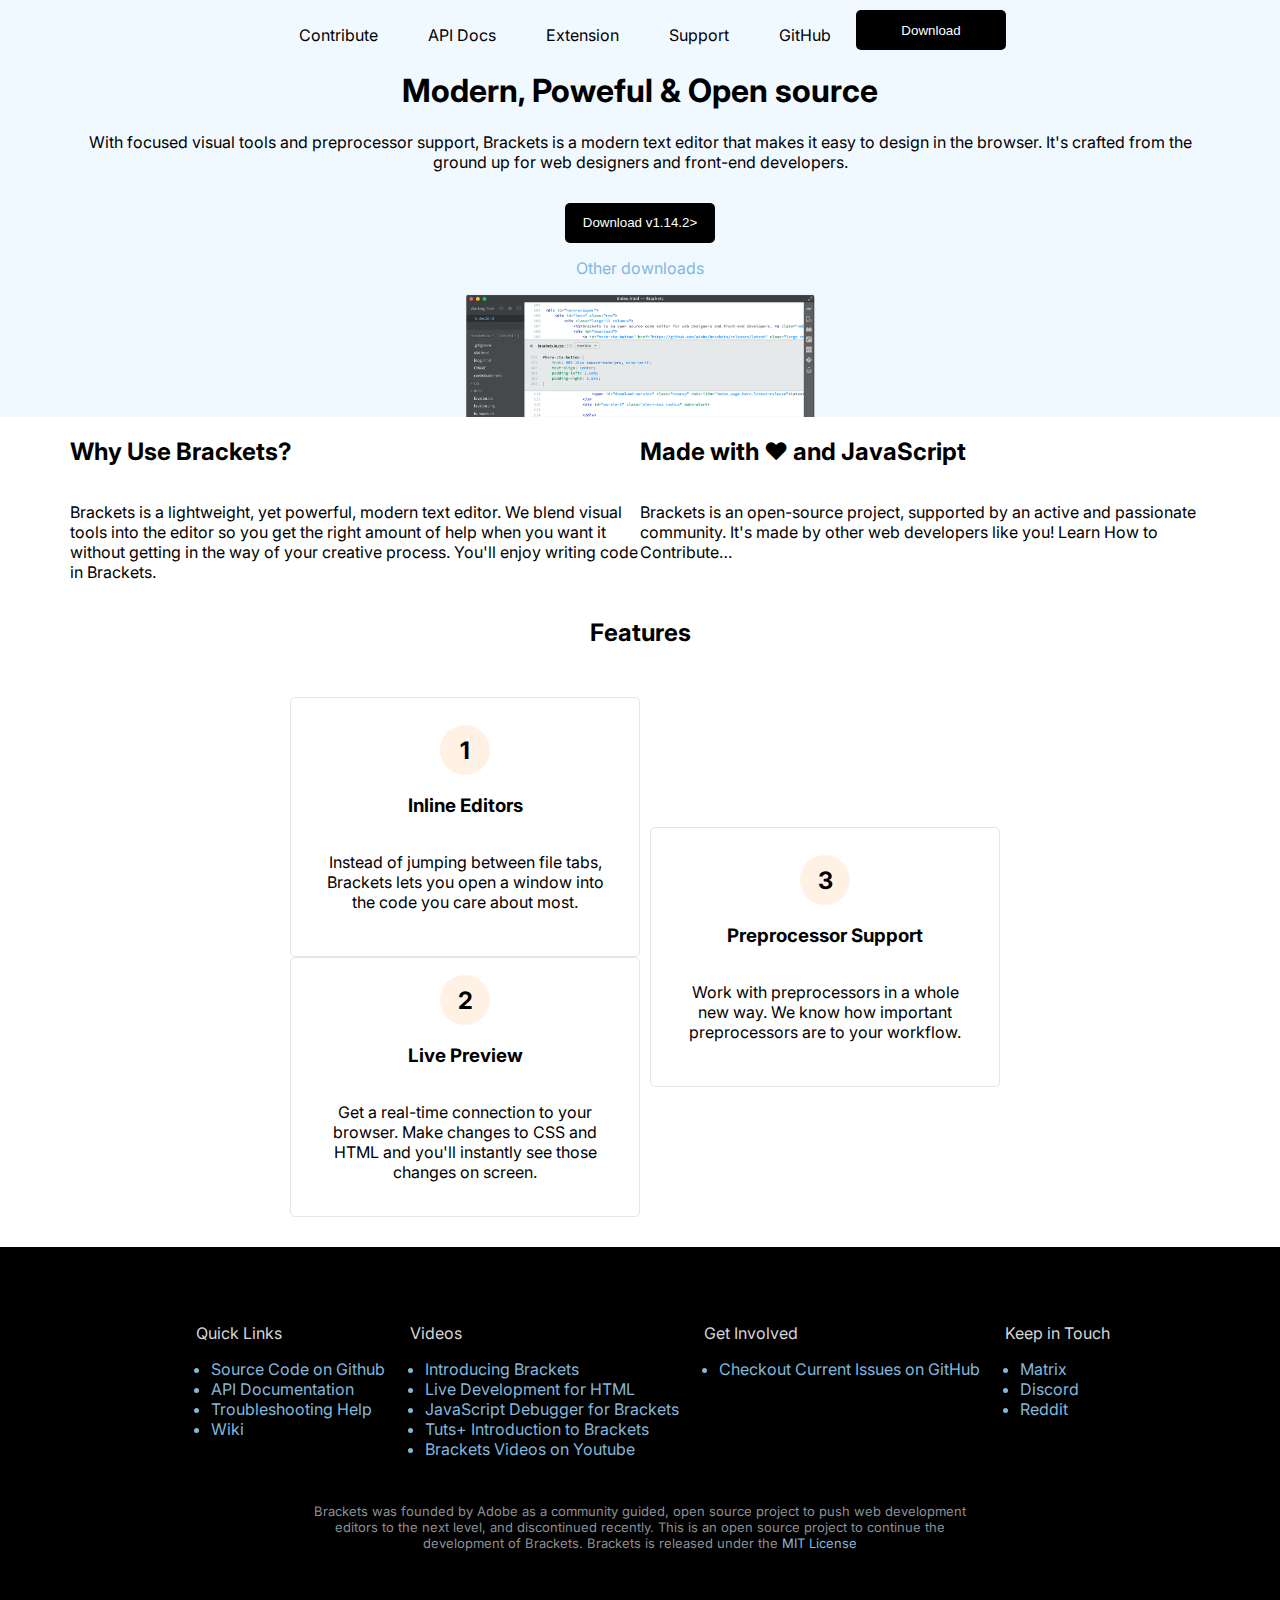
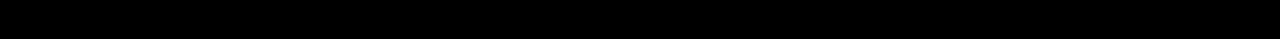
<file: index.html>
<html lang="en">
  <head>
    <meta charset="UTF-8" />
    <meta name="viewport" content="width=device-width, initial-scale=1.0" />
    <title>Brackets-A modern ,open source code editor</title>
    <link rel="stylesheet" href="style.css" />
    <link
      href="https://fonts.googleapis.com/css2?family=Inter:wght@400;600&display=swap"
      rel="stylesheet"
    />
  </head>
  <body>
    <div class="navWrap">
      <div class="navbar">
      <a href="contribute.html">Contribute</a></li>
          <a href="#">API Docs</a></li>
          <a href="#">Extension</a></li>
          <a href="#">Support</a></li>
          <a href="#">GitHub</a></li>
        <button class="navBtn" type="submit">Download</button>
      </div>
  </div>
    <div class="menuWrap">
      <div class="hamburgerMenu">
        <div class="bar1"></div>
        <div class="bar2"></div>
        <div class="bar3"></div>
      </div>
    </div>
      <div class="source">
        <div class="modernSource">
        <h1>Modern, Poweful & Open source</h1>
        <p>
          With focused visual tools and preprocessor support, Brackets is a
          modern text editor that makes it easy to design in the browser. It's
          crafted from the ground up for web designers and front-end developers.
        </p>
      </div>
        <button class="downloadBtn">Download v1.14.2></button>
        <a class="otherDown" href="#">Other downloads</a> 
        <img src="index.png" width="350px" />
       </div>
      <div class="definition">
        <div class="utility"></div>
        <div class="textEditor">
          <div class="visualTools">
        <h2>Why Use Brackets?</h2>
        <p>
          Brackets is a lightweight, yet powerful, modern text editor. We blend
          visual tools into the editor so you get the right amount of help when
          you want it without getting in the way of your creative process.
          You'll enjoy writing code in Brackets.
        </p>
      </div>
      <div class="javaScript">
        <h2>Made with ♥ and JavaScript</h2>
        <p>
          Brackets is an open-source project, supported by an active and
          passionate community. It's made by other web developers like you!
          Learn How to Contribute…
        </p>
      </div>
      </div>
      <div class="featuresHead">
        <h2>Features</h2>
      </div>
        <div class="features">
          <div class="nn">
          <div class="editors">
            <div class="numberCircle">
            <h2>1</h2>
            </div>
            <h3>Inline Editors</h3>
            <p>
              Instead of jumping between file tabs, Brackets lets you open a
              window into the code you care about most.
            </p>
          </div>
          <div class="realTime">
            <div class="numberCircle">
            <h2>2</h2>
            </div>
            <h3>Live Preview</h3>
            <p>
              Get a real-time connection to your browser. Make changes to CSS
              and HTML and you'll instantly see those changes on screen.
            </p>
          </div>
          </div>
          <div class="bb">
          <div class="preprocessor">
            <div class="numberCircle">
            <h2 >3</h2>
          </div>
          <h3>Preprocessor Support</h3>
            <p>
              Work with preprocessors in a whole new way. We know how important
              preprocessors are to your workflow.
            </p>
            </div>
            </div>
          </div>
        </div>
      </div>
    <div id=footer>
      <div class="foot">
        <div class="footerFeatures">
          <div class="linksWrap">
      <p class="links">Quick Links</p>
      <ul>
        <li>Source Code on Github</li>
        <li>API Documentation</li>
        <li>Troubleshooting Help</li>
        <li>Wiki</li>
      </ul>
          </div>
          <div class="videosWrap">
      <p class="videos">Videos</p>
      <ul>
        <li>Introducing Brackets</li>
        <li>Live Development for HTML</li>
        <li>JavaScript Debugger for Brackets</li>
        <li>Tuts+ Introduction to Brackets</li>
        <li>Brackets Videos on Youtube</li>
      </ul>
      </div>
      <div class="involveWrap">
      <p class="involve">Get Involved</p>
      <ul>
        <li>Checkout Current Issues on GitHub</li>
      </ul>
      </div>
      <div class="touchWrap">
      <p class="touch">Keep in Touch</p>
      <ul>
        <li>Matrix</li>
        <li>Discord</li>
        <li>Reddit</li>
      </ul>
      </div>
        </div>
        <div class="footer">
       <p>Brackets was founded by Adobe as a community guided, open source project to push web development editors to the next level, and discontinued recently. This is an open source project to continue the development of Brackets.
Brackets is released under the <a href="#">MIT License</a></p>
      </div>
    </div>
  </div>
  
  </body>
</html>
</file>
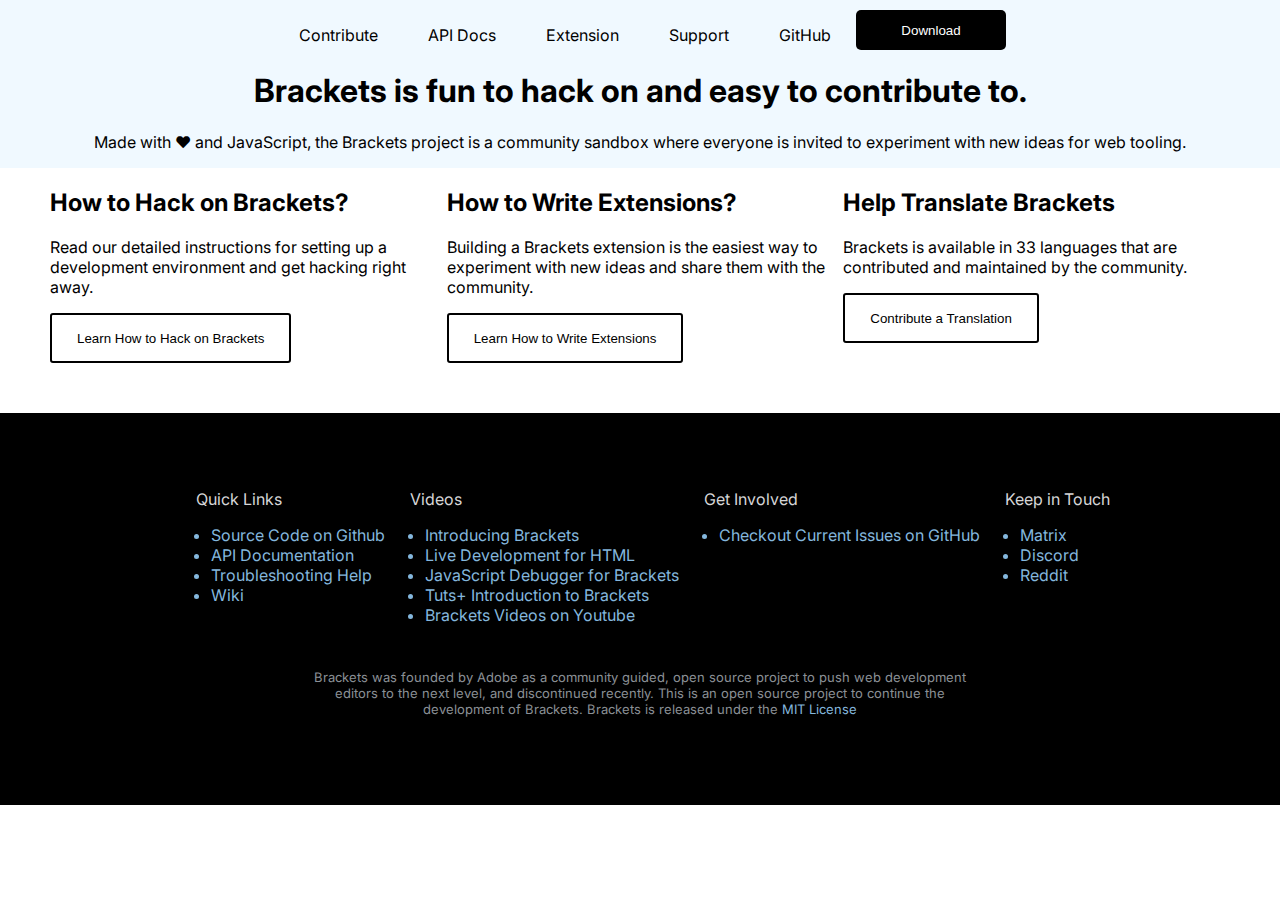
<file: contribute.html>
<html lang="en">
<head>
  <meta charset="UTF-8" />
  <meta name="viewport" content="width=device-width, initial-scale=1.0" />
  <title>Brackets-Contribute</title>
  <link rel="stylesheet" href="style.css" />
  <link
    href="https://fonts.googleapis.com/css2?family=Inter:wght@400;600&display=swap"
    rel="stylesheet"
  />
</head>
<body>
  <div class="navWrap">
    <div class="navbar">
    <a href="contribute.html">Contribute</a></li>
        <a href="#">API Docs</a></li>
        <a href="#">Extension</a></li>
        <a href="#">Support</a></li>
        <a href="#">GitHub</a></li>
      <button class="navBtn" type="submit">Download</button>
    </div>
</div>
<div class="menuWrap">
  <div class="hamburgerMenu">
    <div class="bar1"></div>
    <div class="bar2"></div>
    <div class="bar3"></div>
  </div>
</div>
<div class="source">
  <div class="modernSource">
<h1>Brackets is fun to hack on and easy to contribute to.</h1>
<p>Made with ♥ and JavaScript, the Brackets project is a community sandbox where everyone is invited to experiment with new ideas for web tooling.</p>
</div>
</div>
<div class="textEditorContribute">
<div class="hack">
<h2>How to Hack on Brackets?</h2>
<p>Read our detailed instructions for setting up a development environment and get hacking right away.</p>
<button class="contributeBtn">Learn How to Hack on Brackets</button>
</div>
<div class="extension">
<h2>How to Write Extensions?</h2>
<p>Building a Brackets extension is the easiest way to experiment with new ideas and share them with the community.</p>
<button class="contributeBtn">Learn How to Write Extensions</button>
</div>
<div class="languages">
<h2>Help Translate Brackets</h2>
<p>Brackets is available in 33 languages that are contributed and maintained by the community.</p>
<button class="contributeBtn">Contribute a Translation</button>
</div>
</div>
<div id=footer>
  <div class="foot">
    <div class="footerFeatures">
      <div class="linksWrap">
  <p class="links">Quick Links</p>
  <ul>
    <li>Source Code on Github</li>
    <li>API Documentation</li>
    <li>Troubleshooting Help</li>
    <li>Wiki</li>
  </ul>
      </div>
      <div class="videosWrap">
  <p class="videos">Videos</p>
  <ul>
    <li>Introducing Brackets</li>
    <li>Live Development for HTML</li>
    <li>JavaScript Debugger for Brackets</li>
    <li>Tuts+ Introduction to Brackets</li>
    <li>Brackets Videos on Youtube</li>
  </ul>
  </div>
  <div class="involveWrap">
  <p class="involve">Get Involved</p>
  <ul>
    <li>Checkout Current Issues on GitHub</li>
  </ul>
  </div>
  <div class="touchWrap">
  <p class="touch">Keep in Touch</p>
  <ul>
    <li>Matrix</li>
    <li>Discord</li>
    <li>Reddit</li>
  </ul>
  </div>
    </div>
    <div class="footer">
   <p>Brackets was founded by Adobe as a community guided, open source project to push web development editors to the next level, and discontinued recently. This is an open source project to continue the development of Brackets.
Brackets is released under the <a href="#">MIT License</a></p>
  </div>
</div>
</div>

</body>
</html>
</file>
<file: style.css>
html {
  box-sizing: border-box;
}
*,
*:before,
*:after {
  box-sizing: inherit;
}
body {
  font-family: "Inter", sans-serif;
  margin: 0;
}
.navWrap {
  display: none;
}
.menuWrap {
  display: flex;
  justify-content: flex-end;
  background: #f0f9ff;
}
.hamburgerMenu {
  display: inline-block;
  cursor: pointer;
  margin: 10px;
}
.bar1,
.bar2,
.bar3 {
  width: 35px;
  height: 5px;
  background-color: #333;
  margin: 5px 0;
  transition: 0.4s;
}
.source {
  display: flex;
  flex-direction: column;
  justify-content: center;
  align-items: center;
  text-align: center;
  background: #f0f9ff;
}
.modernSource {
  margin: 0 50px;
}
.downloadBtn {
  width: 150px;
  height: 40px;
  background-color: black;
  color: #ffff;
  border-radius: 5px;
  border: 0;
  margin: 15px;
}
.otherDown {
  padding-bottom: 15px;
}
.definition {
  display: flex;
  flex-direction: column;
}
.textEditor {
  margin: 0 50px;
}
.featuresHead {
  text-align: center;
}
.features {
  background: #ffff;
  display: flex;
  flex-direction: column;
  justify-content: center;
  align-items: center;
  text-align: left;
  margin: 0 15px;
}
.numberCircle {
  justify-content: center;
  align-items: center;
  border-radius: 100%;
  text-align: center;
  display: flex;
  background-color: #fff1e4;
  width: 50px;
  height: 50px;
}
.editors {
  display: flex;
  flex-direction: column;
  align-items: center;
  justify-content: center;
  text-align: center;
  padding: 30px 30px;
  height: 260px;
  border: 1px solid #e6e6e6;
  border-radius: 5px;
  margin: 10px 0;
}
.realTime {
  display: flex;
  flex-direction: column;
  align-items: center;
  justify-content: center;
  text-align: center;
  padding: 30px 30px;
  height: 260px;
  border: 1px solid #e6e6e6;
  border-radius: 5px;
  margin: 10px 0;
}
.preprocessor {
  display: flex;
  flex-direction: column;
  align-items: center;
  justify-content: center;
  text-align: center;
  padding: 30px 30px;
  height: 260px;
  border: 1px solid #e6e6e6;
  border-radius: 5px;
  margin: 20px 0;
}
#footer {
  background: black;
  color: #84b7dd;
  display: flex;
  flex-direction: column;
  text-align: left;
}
.foot {
  margin: 60px 0;
}
.links {
  margin-left: 25px;
  margin-bottom: 0;
  color: #d6d6d7;
}
.videos {
  margin-left: 25px;
  margin-bottom: 0;
  color: #d6d6d7;
}
.involve {
  margin-left: 25px;
  margin-bottom: 0;
  color: #d6d6d7;
}
.touch {
  margin-left: 25px;
  margin-bottom: 0;
  color: #d6d6d7;
}
.footer {
  display: flex;
  justify-content: center;
  text-align: center;
  margin: 0 25px;
  font-size: 13px;
  color: #8b9096;
  padding: 15px 0;
}
a {
  color: #84b7dd;
  text-decoration-line: none;
}
.contributeBtn {
  weight: 300px;
  height: 50px;
  border-radius: 3px;
  margin-bottom: 50px;
  border: 2px solid #000000;
  background-color: white;
  padding: 16px 25px;
}
@media (min-width: 576px) {
  .features {
    display: flex;
    justify-content: center;
    margin: 30px 50px;
  }
  .editorsReal {
    display: flex;
    margin-bottom: 10px;
  }
  .preprocessorSupport {
    display: flex;
    justify-content: center;
    align-items: center;
  }
  .editors {
    max-width: 350px;
    margin: 0 10px;
  }
  .realTime {
    max-width: 350px;
    margin: 0 10px;
  }
  .preprocessor {
    max-width: 350px;
  }
  .menuWrap {
    display: none;
  }
  .navbar {
    background-color: #f0f9ff;
    display: flex;
    justify-content: center;
    position: fixed;
    top: 0;
    width: 100%;
    height: 70px;
    text-align: center;
  }
  .navbar a {
    display: inline-block;
    color: black;
    padding: 25px;
    text-decoration: none;
  }
  .navbar a:hover {
    text-decoration-line: underline;
  }
  .navWrap {
    display: flex;
    justify-content: center;
  }
  .navBtn {
    width: 150px;
    height: 40px;
    background-color: black;
    color: #ffff;
    border-radius: 5px;
    border: 0;
    margin-top: 10px;
  }
  .source {
    margin-top: 50px;
  }
  .modernSource {
    margin: 0 70px;
  }
  .textEditor {
    display: flex;
    margin: 0 70px;
  }
  .textEditorContribute {
    display: grid;
    grid-template-columns: 1fr 1fr 1fr;
    gap: 10px;
  }
  .visualTools {
    display: flex;
    flex-direction: column;
    flex: 1;
  }
  .javaScript {
    display: flex;
    flex-direction: column;
    flex: 1;
  }
  .featuresHead {
    text-align: center;
  }
  .footerFeatures {
    display: flex;
    justify-content: center;
    align-items: baseline;
  }
  .linksWrap {
    display: flex;
    flex-direction: column;
  }
  .videosWrap {
    display: flex;
    flex-direction: column;
  }
  .involveWrap {
    display: flex;
    flex-direction: column;
  }
  .touchWrap {
    display: flex;
    flex-direction: column;
  }
  .footer {
    display: flex;
    justify-content: center;
    align-items: center;
    margin: 0 300px;
  }
}
@media (min-width: 1100px) {
  .menuWrap {
    display: none;
  }
  .navbar {
    background-color: #f0f9ff;
    display: flex;
    justify-content: center;
    position: fixed;
    top: 0;
    width: 100%;
    height: 70px;
    text-align: center;
  }
  .navbar a {
    display: inline-block;
    color: black;
    padding: 25px;
    text-decoration: none;
  }
  .navbar a:hover {
    text-decoration-line: underline;
  }
  .navWrap {
    display: flex;
    justify-content: center;
  }
  .navBtn {
    width: 150px;
    height: 40px;
    background-color: black;
    color: #ffff;
    border-radius: 5px;
    border: 0;
    margin-top: 10px;
  }
  .source {
    margin-top: 50px;
  }
  .modernSource {
    margin: 0 70px;
  }
  .textEditor {
    display: flex;
    margin: 0 70px;
  }
  .textEditorContribute {
    display: grid;
    grid-template-columns: 1fr 1fr 1fr;
    gap: 10px;
    margin: 0 50px;
  }
  .visualTools {
    display: flex;
    flex-direction: column;
    flex: 1;
  }
  .javaScript {
    display: flex;
    flex-direction: column;
    flex: 1;
  }
  .featuresHead {
    text-align: center;
  }
  .features {
    display: flex;
    flex-direction: row;
  }
  .editorsReal {
    margin: 15px 10px;
  }

  .footerFeatures {
    display: flex;
    justify-content: center;
    align-items: baseline;
  }
  .linksWrap {
    display: flex;
    flex-direction: column;
  }
  .videosWrap {
    display: flex;
    flex-direction: column;
  }
  .involve {
    display: flex;
    flex-direction: column;
  }
  .touchWrap {
    display: flex;
    flex-direction: column;
  }
  .footer {
    display: flex;
    justify-content: center;
    align-items: center;
    margin: 0 300px;
  }
  .contributeWrap {
    display: flex;
  }
}
</file>
